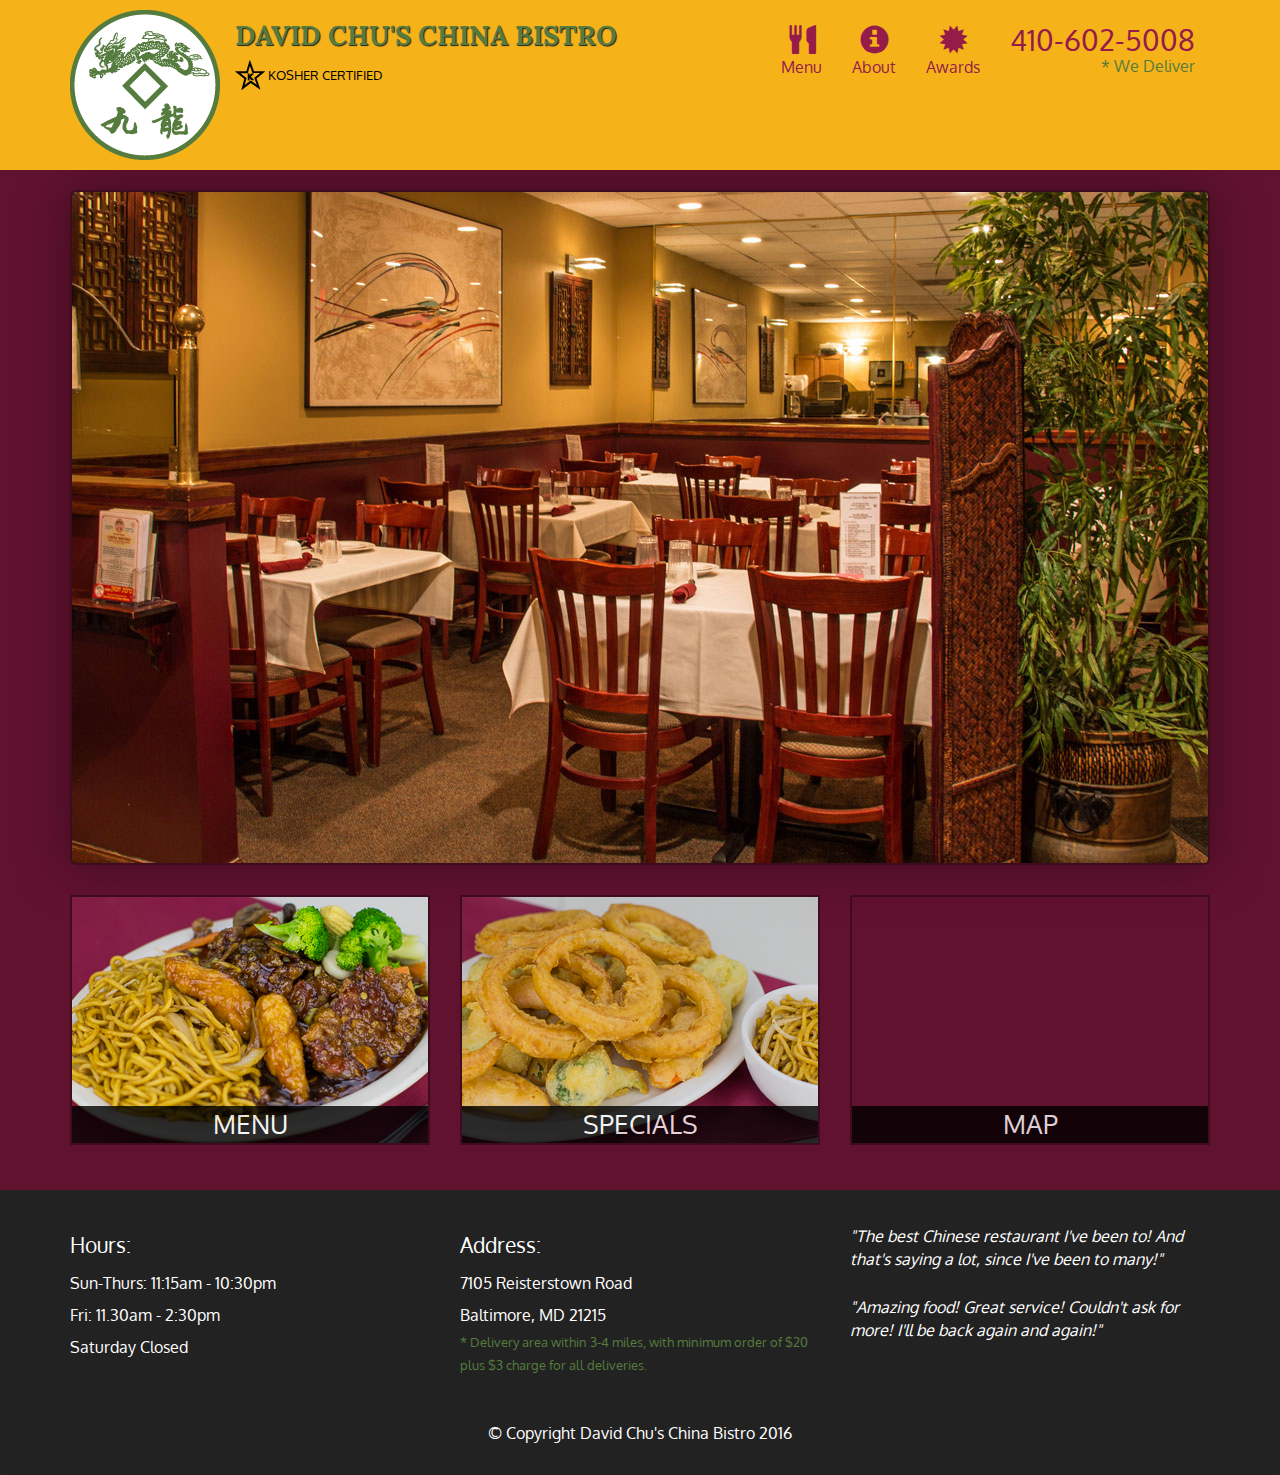
<file: index.html>
<!doctype html>
<html lang="en">
  <head>
    <meta charset="utf-8">
    <meta http-equiv="X-UA-Compatible" content="IE=edge">
    <meta name="viewport" content="width=device-width, initial-scale=1">
    <title>David Chu's China Bistro</title>
    <link rel="stylesheet" href="css/bootstrap.min.css">
    <link rel="stylesheet" href="css/styles.css">
    <link href='https://fonts.googleapis.com/css?family=Oxygen:400,300,700' rel='stylesheet' type='text/css'>
    <link href='https://fonts.googleapis.com/css?family=Lora' rel='stylesheet' type='text/css'>
  </head>
<body>
  <header>
    <nav id="header-nav" class="navbar navbar-default">
      <div class="container">
        <div class="navbar-header">
          <a href="index.html" class="pull-left visible-md visible-lg">
            <div id="logo-img"></div>
          </a>

          <div class="navbar-brand">
            <a href="index.html"><h1>David Chu's China Bistro</h1></a>
            <p>
              <img src="images/star-k-logo.png" alt="Kosher certification">
              <span>Kosher Certified</span>
            </p>
          </div>

          <button id="navbarToggle" type="button" class="navbar-toggle collapsed" data-toggle="collapse" data-target="#collapsable-nav" aria-expanded="false">
            <span class="sr-only">Toggle navigation</span>
            <span class="icon-bar"></span>
            <span class="icon-bar"></span>
            <span class="icon-bar"></span>
          </button>
        </div>
        
        <div id="collapsable-nav" class="collapse navbar-collapse">
           <ul id="nav-list" class="nav navbar-nav navbar-right">
            <li class="visible-xs active">
              <a href="index.html">
                <span class="glyphicon glyphicon-home"></span> Home</a>
            </li>
            <li>
              <a href="menu-categories.html">
                <span class="glyphicon glyphicon-cutlery"></span><br class="hidden-xs"> Menu</a>
            </li>
            <li>
              <a href="#">
                <span class="glyphicon glyphicon-info-sign"></span><br class="hidden-xs"> About</a>
            </li>
            <li>
              <a href="#">
                <span class="glyphicon glyphicon-certificate"></span><br class="hidden-xs"> Awards</a>
            </li>
            <li id="phone" class="hidden-xs">
              <a href="tel:410-602-5008">
                <span>410-602-5008</span></a><div>* We Deliver</div>
            </li>
          </ul><!-- #nav-list -->
        </div><!-- .collapse .navbar-collapse -->
      </div><!-- .container -->
    </nav><!-- #header-nav -->
  </header>

  <div id="call-btn" class="visible-xs">
    <a class="btn" href="tel:410-602-5008">
    <span class="glyphicon glyphicon-earphone"></span>
    410-602-5008
    </a>
  </div>
  <div id="xs-deliver" class="text-center visible-xs">* We Deliver</div>

  <div id="main-content" class="container">
    <div class="jumbotron">
      <img src="images/jumbotron_768.jpg" alt="Picture of restaurant" class="img-responsive visible-xs">
    </div>

    <div id="home-tiles" class="row">
      <div class="col-md-4 col-sm-6 col-xs-12">
        <a href="menu-categories.html"><div id="menu-tile"><span>menu</span></div></a>
      </div>
      <div class="col-md-4 col-sm-6 col-xs-12">
        <a href="single-category.html"><div id="specials-tile"><span>specials</span></div></a>
      </div>
      <div class="col-md-4 col-sm-12 col-xs-12">
        <a href="https://www.google.com/maps/place/David+Chu's+China+Bistro/@39.3635874,-76.7138622,17z/data=!4m6!1m3!3m2!1s0x89c81a14e7817803:0xab20a0e99daa17ea!2sDavid+Chu's+China+Bistro!3m1!1s0x89c81a14e7817803:0xab20a0e99daa17ea" target="_blank">
          <div id="map-tile">
            <iframe src="https://www.google.com/maps/embed?pb=!1m18!1m12!1m3!1d3084.675372390488!2d-76.71386218529199!3d39.3635874269356!2m3!1f0!2f0!3f0!3m2!1i1024!2i768!4f13.1!3m3!1m2!1s0x89c81a14e7817803%3A0xab20a0e99daa17ea!2sDavid+Chu&#39;s+China+Bistro!5e0!3m2!1sen!2sus!4v1452824864156" width="100%" height="250" frameborder="0" style="border:0" allowfullscreen></iframe>
            <span>map</span>
          </div>
        </a>
      </div>
    </div><!-- End of #home-tiles -->
  </div><!-- End of #main-content -->

  <footer class="panel-footer">
    <div class="container">
      <div class="row">
        <section id="hours" class="col-sm-4">
          <span>Hours:</span><br>
          Sun-Thurs: 11:15am - 10:30pm<br>
          Fri: 11.30am - 2:30pm<br>
          Saturday Closed
          <hr class="visible-xs">
        </section>
        <section id="address" class="col-sm-4">
          <span>Address:</span><br>
          7105 Reisterstown Road<br>
          Baltimore, MD 21215
          <p>* Delivery area within 3-4 miles, with minimum order of $20 plus $3 charge for all deliveries.</p>
          <hr class="visible-xs">
        </section>
        <section id="testimonials" class="col-sm-4">
          <p>"The best Chinese restaurant I've been to! And that's saying a lot, since I've been to many!"</p>
          <p>"Amazing food! Great service! Couldn't ask for more! I'll be back again and again!"</p>
        </section>
      </div>
      <div class="text-center">&copy; Copyright David Chu's China Bistro 2016</div>
    </div>
  </footer>

  <!-- jQuery (Bootstrap JS plugins depend on it) -->
  <script src="js/jquery-2.1.4.min.js"></script>
  <script src="js/bootstrap.min.js"></script>
  <script src="js/script.js"></script>
</body>
</html>
</file>
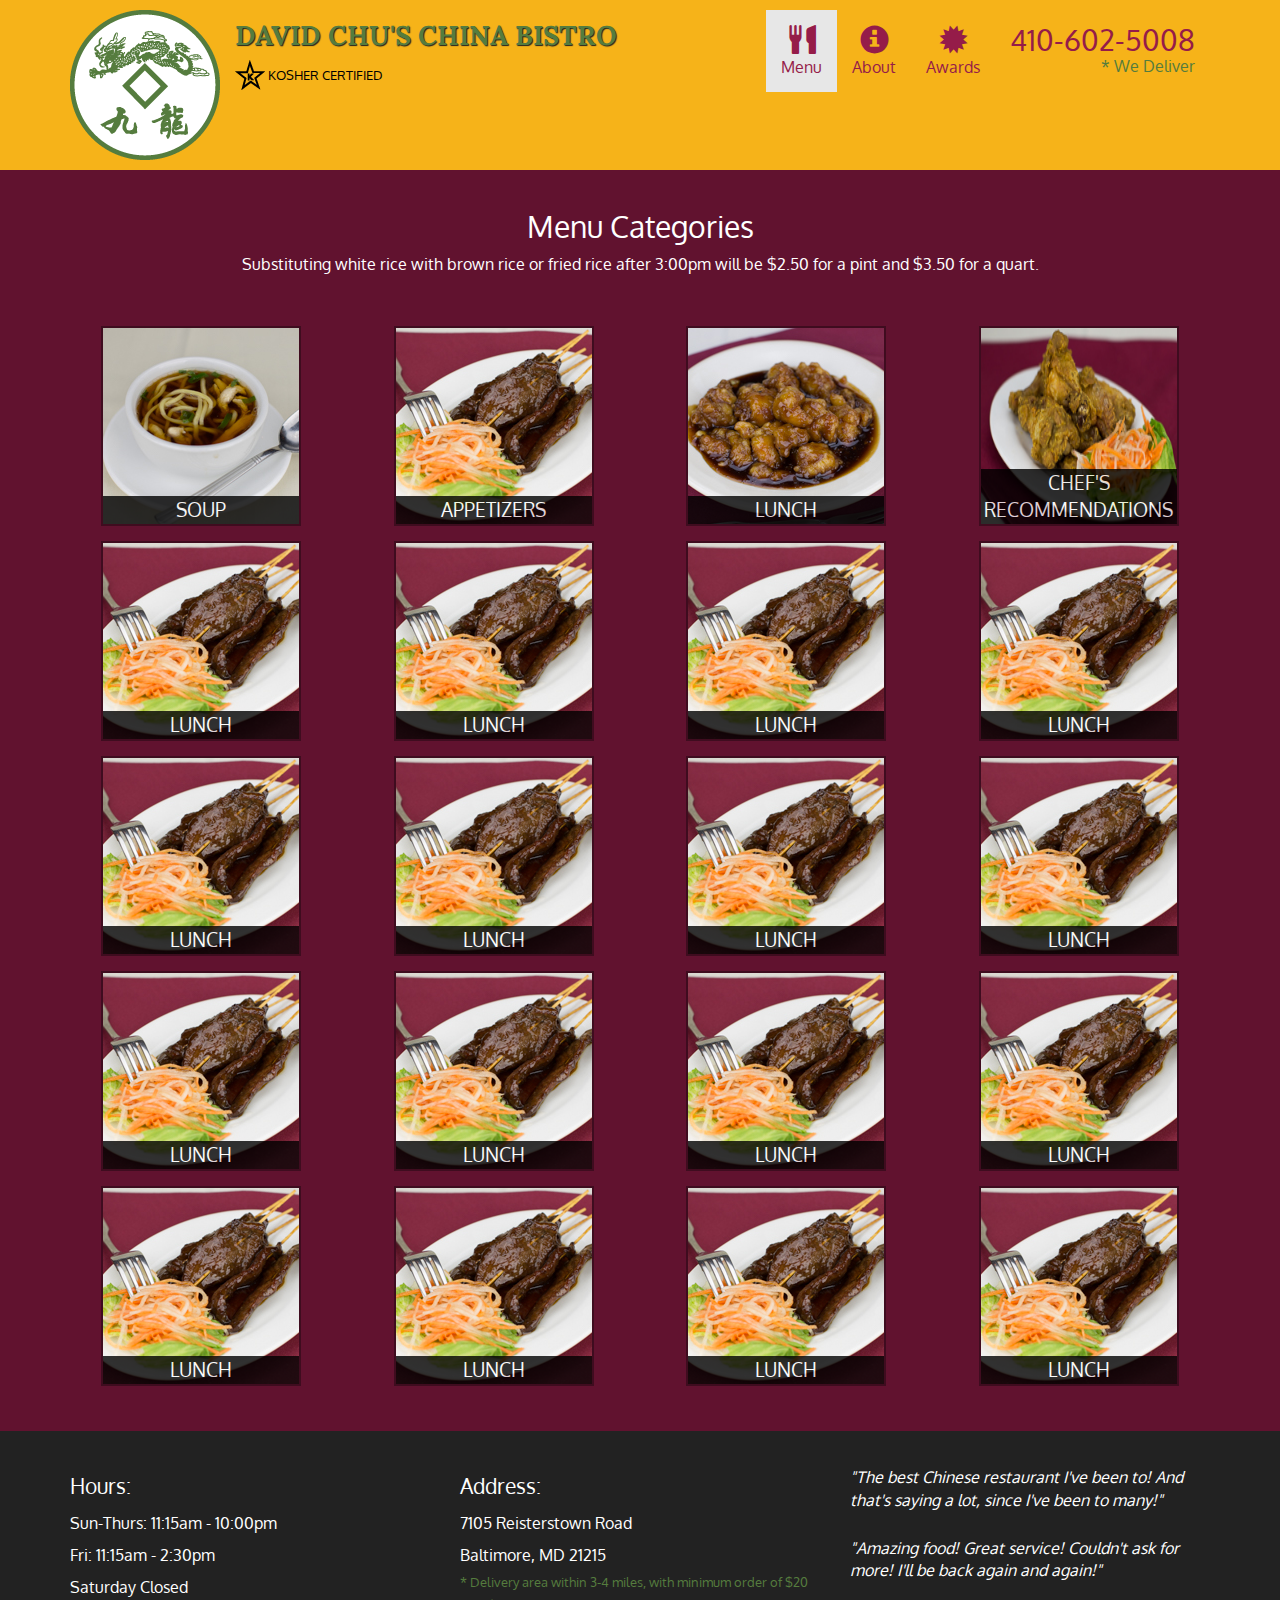
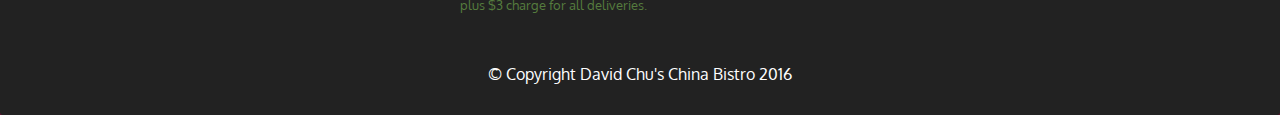
<file: menu-categories.html>
<!doctype html>
<html lang="en">
  <head>
    <meta charset="utf-8">
    <meta http-equiv="X-UA-Compatible" content="IE=edge">
    <meta name="viewport" content="width=device-width, initial-scale=1">
    <title>David Chu's China Bistro</title>
    <link rel="stylesheet" href="css/bootstrap.min.css">
    <link rel="stylesheet" href="css/styles.css">
    <link href='https://fonts.googleapis.com/css?family=Oxygen:400,300,700' rel='stylesheet' type='text/css'>
    <link href='https://fonts.googleapis.com/css?family=Lora' rel='stylesheet' type='text/css'>
  </head>
<body>
  <header>
    <nav id="header-nav" class="navbar navbar-default">
      <div class="container">
        <div class="navbar-header">
          <a href="index.html" class="pull-left visible-md visible-lg">
            <div id="logo-img"></div>
          </a>

          <div class="navbar-brand">
            <a href="index.html"><h1>David Chu's China Bistro</h1></a>
            <p>
              <img src="images/star-k-logo.png" alt="Kosher certification">
              <span>Kosher Certified</span>
            </p>
          </div>

          <button type="button" class="navbar-toggle collapsed" data-toggle="collapse" data-target="#collapsable-nav" aria-expanded="false">
            <span class="sr-only">Toggle navigation</span>
            <span class="icon-bar"></span>
            <span class="icon-bar"></span>
            <span class="icon-bar"></span>
          </button>
        </div>
        
        <div id="collapsable-nav" class="collapse navbar-collapse">
           <ul id="nav-list" class="nav navbar-nav navbar-right">
            <li class="visible-xs">
              <a href="index.html">
                <span class="glyphicon glyphicon-home"></span> Home</a>
            </li>
            <li class="active">
              <a href="menu-categories.html">
                <span class="glyphicon glyphicon-cutlery"></span><br class="hidden-xs"> Menu</a>
            </li>
            <li>
              <a href="#">
                <span class="glyphicon glyphicon-info-sign"></span><br class="hidden-xs"> About</a>
            </li>
            <li>
              <a href="#">
                <span class="glyphicon glyphicon-certificate"></span><br class="hidden-xs"> Awards</a>
            </li>
            <li id="phone" class="hidden-xs">
              <a href="tel:410-602-5008">
                <span>410-602-5008</span></a><div>* We Deliver</div>
            </li>
          </ul><!-- #nav-list -->
        </div><!-- .collapse .navbar-collapse -->
      </div><!-- .container -->
    </nav><!-- #header-nav -->
  </header>

  <div id="call-btn" class="visible-xs">
    <a class="btn" href="tel:410-602-5008">
    <span class="glyphicon glyphicon-earphone"></span>
    410-602-5008
    </a>
  </div>
  <div id="xs-deliver" class="text-center visible-xs">* We Deliver</div>

  <div id="main-content" class="container">
    <h2 id="menu-categories-title" class="text-center">Menu Categories</h2>
    <div class="text-center">
      Substituting white rice with brown rice or fried rice after 3:00pm will be $2.50 for a pint and $3.50 for a quart.
    </div>

    <section class="row">
      <div class="col-md-3 col-sm-4 col-xs-6 col-xxs-12">
        <a href="single-category.html">
          <div class="category-tile">
            <img width="200" height="200" src="images/menu/A/A.jpg" alt="Lunch">
            <span>SOUP</span>
          </div>
        </a>
      </div>
      <div class="col-md-3 col-sm-4 col-xs-6 col-xxs-12">
        <a href="single-category.html">
          <div class="category-tile">
            <img width="200" height="200" src="images/menu/B/B.jpg" alt="Lunch">
            <span>APPETIZERS</span>
          </div>
        </a>
      </div>
      <div class="col-md-3 col-sm-4 col-xs-6 col-xxs-12">
        <a href="single-category.html">
          <div class="category-tile">
            <img width="200" height="200" src="images/menu/C/C.jpg" alt="Lunch">
            <span>Lunch</span>
          </div>
        </a>
      </div>
      <div class="col-md-3 col-sm-4 col-xs-6 col-xxs-12">
        <a href="single-category.html">
          <div class="category-tile">
            <img width="200" height="200" src="images/menu/B/B-13.jpg" alt="Lunch">
            <span>Chef's Recommendations</span>
          </div>
        </a>
      </div>
      <div class="col-md-3 col-sm-4 col-xs-6 col-xxs-12">
        <a href="single-category.html">
          <div class="category-tile">
            <img width="200" height="200" src="images/menu/B/B.jpg" alt="Lunch">
            <span>Lunch</span>
          </div>
        </a>
      </div>
      <div class="col-md-3 col-sm-4 col-xs-6 col-xxs-12">
        <a href="single-category.html">
          <div class="category-tile">
            <img width="200" height="200" src="images/menu/B/B.jpg" alt="Lunch">
            <span>Lunch</span>
          </div>
        </a>
      </div>
      <div class="col-md-3 col-sm-4 col-xs-6 col-xxs-12">
        <a href="single-category.html">
          <div class="category-tile">
            <img width="200" height="200" src="images/menu/B/B.jpg" alt="Lunch">
            <span>Lunch</span>
          </div>
        </a>
      </div>
      <div class="col-md-3 col-sm-4 col-xs-6 col-xxs-12">
        <a href="single-category.html">
          <div class="category-tile">
            <img width="200" height="200" src="images/menu/B/B.jpg" alt="Lunch">
            <span>Lunch</span>
          </div>
        </a>
      </div>
      <div class="col-md-3 col-sm-4 col-xs-6 col-xxs-12">
        <a href="single-category.html">
          <div class="category-tile">
            <img width="200" height="200" src="images/menu/B/B.jpg" alt="Lunch">
            <span>Lunch</span>
          </div>
        </a>
      </div>
      <div class="col-md-3 col-sm-4 col-xs-6 col-xxs-12">
        <a href="single-category.html">
          <div class="category-tile">
            <img width="200" height="200" src="images/menu/B/B.jpg" alt="Lunch">
            <span>Lunch</span>
          </div>
        </a>
      </div>
      <div class="col-md-3 col-sm-4 col-xs-6 col-xxs-12">
        <a href="single-category.html">
          <div class="category-tile">
            <img width="200" height="200" src="images/menu/B/B.jpg" alt="Lunch">
            <span>Lunch</span>
          </div>
        </a>
      </div>
      <div class="col-md-3 col-sm-4 col-xs-6 col-xxs-12">
        <a href="single-category.html">
          <div class="category-tile">
            <img width="200" height="200" src="images/menu/B/B.jpg" alt="Lunch">
            <span>Lunch</span>
          </div>
        </a>
      </div>
      <div class="col-md-3 col-sm-4 col-xs-6 col-xxs-12">
        <a href="single-category.html">
          <div class="category-tile">
            <img width="200" height="200" src="images/menu/B/B.jpg" alt="Lunch">
            <span>Lunch</span>
          </div>
        </a>
      </div>
      <div class="col-md-3 col-sm-4 col-xs-6 col-xxs-12">
        <a href="single-category.html">
          <div class="category-tile">
            <img width="200" height="200" src="images/menu/B/B.jpg" alt="Lunch">
            <span>Lunch</span>
          </div>
        </a>
      </div>
      <div class="col-md-3 col-sm-4 col-xs-6 col-xxs-12">
        <a href="single-category.html">
          <div class="category-tile">
            <img width="200" height="200" src="images/menu/B/B.jpg" alt="Lunch">
            <span>Lunch</span>
          </div>
        </a>
      </div>
      <div class="col-md-3 col-sm-4 col-xs-6 col-xxs-12">
        <a href="single-category.html">
          <div class="category-tile">
            <img width="200" height="200" src="images/menu/B/B.jpg" alt="Lunch">
            <span>Lunch</span>
          </div>
        </a>
      </div>
      <div class="col-md-3 col-sm-4 col-xs-6 col-xxs-12">
        <a href="single-category.html">
          <div class="category-tile">
            <img width="200" height="200" src="images/menu/B/B.jpg" alt="Lunch">
            <span>Lunch</span>
          </div>
        </a>
      </div>
      <div class="col-md-3 col-sm-4 col-xs-6 col-xxs-12">
        <a href="single-category.html">
          <div class="category-tile">
            <img width="200" height="200" src="images/menu/B/B.jpg" alt="Lunch">
            <span>Lunch</span>
          </div>
        </a>
      </div>
      <div class="col-md-3 col-sm-4 col-xs-6 col-xxs-12">
        <a href="single-category.html">
          <div class="category-tile">
            <img width="200" height="200" src="images/menu/B/B.jpg" alt="Lunch">
            <span>Lunch</span>
          </div>
        </a>
      </div>
      <div class="col-md-3 col-sm-4 col-xs-6 col-xxs-12">
        <a href="single-category.html">
          <div class="category-tile">
            <img width="200" height="200" src="images/menu/B/B.jpg" alt="Lunch">
            <span>Lunch</span>
          </div>
        </a>
      </div>
    </section>

  </div><!-- End of #main-content -->

  <footer class="panel-footer">
    <div class="container">
      <div class="row">
        <section id="hours" class="col-sm-4">
          <span>Hours:</span><br>
          Sun-Thurs: 11:15am - 10:00pm<br>
          Fri: 11:15am - 2:30pm<br>
          Saturday Closed
          <hr class="visible-xs">
        </section>
        <section id="address" class="col-sm-4">
          <span>Address:</span><br>
          7105 Reisterstown Road<br>
          Baltimore, MD 21215
          <p>* Delivery area within 3-4 miles, with minimum order of $20 plus $3 charge for all deliveries.</p>
          <hr class="visible-xs">
        </section>
        <section id="testimonials" class="col-sm-4">
          <p>"The best Chinese restaurant I've been to! And that's saying a lot, since I've been to many!"</p>
          <p>"Amazing food! Great service! Couldn't ask for more! I'll be back again and again!"</p>
        </section>
      </div>
      <div class="text-center">&copy; Copyright David Chu's China Bistro 2016</div>
    </div>
  </footer>

  <!-- jQuery (Bootstrap JS plugins depend on it) -->
  <script src="js/jquery-2.1.4.min.js"></script>
  <script src="js/bootstrap.min.js"></script>
  <script src="js/script.js"></script>
</body>
</html>
</file>
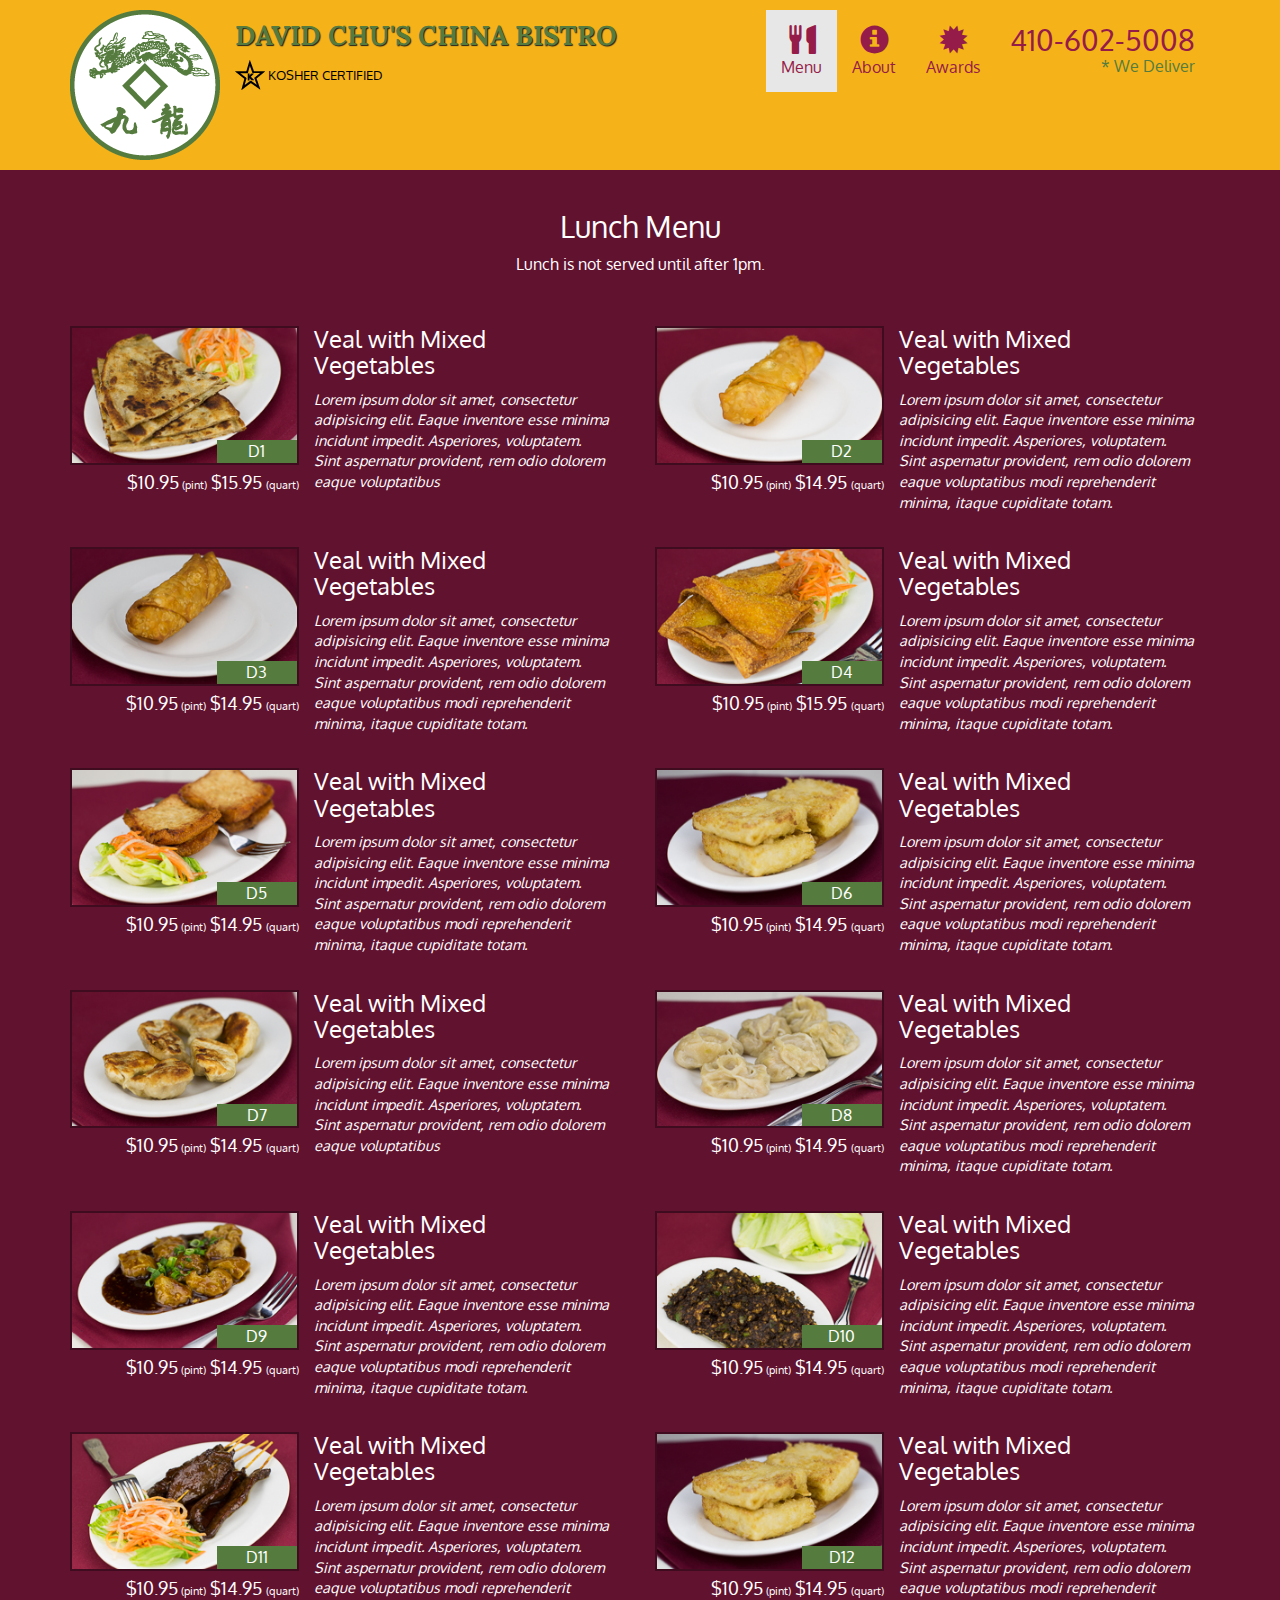
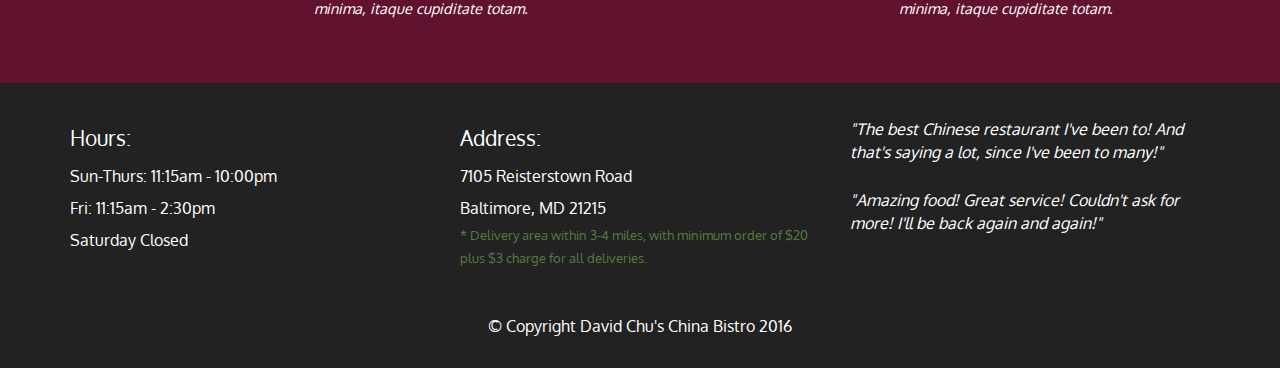
<file: single-category.html>
<!doctype html>
<html lang="en">
  <head>
    <meta charset="utf-8">
    <meta http-equiv="X-UA-Compatible" content="IE=edge">
    <meta name="viewport" content="width=device-width, initial-scale=1">
    <title>David Chu's China Bistro</title>
    <link rel="stylesheet" href="css/bootstrap.min.css">
    <link rel="stylesheet" href="css/styles.css">
    <link href='https://fonts.googleapis.com/css?family=Oxygen:400,300,700' rel='stylesheet' type='text/css'>
    <link href='https://fonts.googleapis.com/css?family=Lora' rel='stylesheet' type='text/css'>
  </head>
<body>
  <header>
    <nav id="header-nav" class="navbar navbar-default">
      <div class="container">
        <div class="navbar-header">
          <a href="index.html" class="pull-left visible-md visible-lg">
            <div id="logo-img"></div>
          </a>

          <div class="navbar-brand">
            <a href="index.html"><h1>David Chu's China Bistro</h1></a>
            <p>
              <img src="images/star-k-logo.png" alt="Kosher certification">
              <span>Kosher Certified</span>
            </p>
          </div>

          <button type="button" class="navbar-toggle collapsed" data-toggle="collapse" data-target="#collapsable-nav" aria-expanded="false">
            <span class="sr-only">Toggle navigation</span>
            <span class="icon-bar"></span>
            <span class="icon-bar"></span>
            <span class="icon-bar"></span>
          </button>
        </div>
        
        <div id="collapsable-nav" class="collapse navbar-collapse">
           <ul id="nav-list" class="nav navbar-nav navbar-right">
            <li class="visible-xs">
              <a href="index.html">
                <span class="glyphicon glyphicon-home"></span> Home</a>
            </li>
            <li class="active">
              <a href="menu-categories.html">
                <span class="glyphicon glyphicon-cutlery"></span><br class="hidden-xs"> Menu</a>
            </li>
            <li>
              <a href="#">
                <span class="glyphicon glyphicon-info-sign"></span><br class="hidden-xs"> About</a>
            </li>
            <li>
              <a href="#">
                <span class="glyphicon glyphicon-certificate"></span><br class="hidden-xs"> Awards</a>
            </li>
            <li id="phone" class="hidden-xs">
              <a href="tel:410-602-5008">
                <span>410-602-5008</span></a><div>* We Deliver</div>
            </li>
          </ul><!-- #nav-list -->
        </div><!-- .collapse .navbar-collapse -->
      </div><!-- .container -->
    </nav><!-- #header-nav -->
  </header>

  <div id="call-btn" class="visible-xs">
    <a class="btn" href="tel:410-602-5008">
    <span class="glyphicon glyphicon-earphone"></span>
    410-602-5008
    </a>
  </div>
  <div id="xs-deliver" class="text-center visible-xs">* We Deliver</div>

  <div id="main-content" class="container">
    <h2 id="menu-categories-title" class="text-center">Lunch Menu</h2>
    <div class="text-center">Lunch is not served until after 1pm.</div>

    <section class="row">
      <div class="menu-item-tile col-md-6">
        <div class="row">
          <div class="col-sm-5">
            <div class="menu-item-photo">
              <div>D1</div>
              <img class="img-responsive" width="250" height="150" src="images/menu/B/B-7.jpg" alt="Item">
            </div>
            <div class="menu-item-price">$10.95<span> (pint)</span> $15.95 <span>(quart)</span></div>
          </div>
          <div class="menu-item-description col-sm-7">
            <h3 class="menu-item-title">Veal with Mixed Vegetables</h3>
            <p class="menu-item-details">Lorem ipsum dolor sit amet, consectetur adipisicing elit.
               Eaque inventore esse minima incidunt impedit. Asperiores, voluptatem. Sint aspernatur provident,
                rem odio dolorem eaque voluptatibus </p>
          </div>
        </div>
        <hr class="visible-xs">
      </div>

      <div class="menu-item-tile col-md-6">
        <div class="row">
          <div class="col-sm-5">
            <div class="menu-item-photo">
              <div>D2</div>
              <img class="img-responsive" width="250" height="150" src="images/menu/B/B-1.jpg" alt="Item">
            </div>
            <div class="menu-item-price">$10.95<span> (pint)</span> $14.95 <span>(quart)</span></div>
          </div>
          <div class="menu-item-description col-sm-7">
            <h3 class="menu-item-title">Veal with Mixed Vegetables</h3>
            <p class="menu-item-details">Lorem ipsum dolor sit amet, consectetur adipisicing elit. Eaque inventore esse minima incidunt impedit. Asperiores, voluptatem. Sint aspernatur provident, rem odio dolorem eaque voluptatibus modi reprehenderit minima, itaque cupiditate totam.</p>
          </div>
        </div>
        <hr class="visible-xs">
      </div>
      <!-- Add after every 2nd menu-item-tile -->
      <div class="clearfix visible-lg-block visible-md-block"></div>

      <div class="menu-item-tile col-md-6">
        <div class="row">
          <div class="col-sm-5">
            <div class="menu-item-photo">
              <div>D3</div>
              <img class="img-responsive" width="250" height="150" src="images/menu/B/B-3.jpg" alt="Item">
            </div>
            <div class="menu-item-price">$10.95<span> (pint)</span> $14.95 <span>(quart)</span></div>
          </div>
          <div class="menu-item-description col-sm-7">
            <h3 class="menu-item-title">Veal with Mixed Vegetables</h3>
            <p class="menu-item-details">Lorem ipsum dolor sit amet, consectetur adipisicing elit. Eaque inventore esse minima incidunt impedit. Asperiores, voluptatem. Sint aspernatur provident, rem odio dolorem eaque voluptatibus modi reprehenderit minima, itaque cupiditate totam.</p>
          </div>
        </div>
        <hr class="visible-xs">
      </div>

      <div class="menu-item-tile col-md-6">
        <div class="row">
          <div class="col-sm-5">
            <div class="menu-item-photo">
              <div>D4</div>
              <img class="img-responsive" width="250" height="150" src="images/menu/B/B-4.jpg" alt="Item">
            </div>
            <div class="menu-item-price">$10.95<span> (pint)</span> $15.95 <span>(quart)</span></div>
          </div>
          <div class="menu-item-description col-sm-7">
            <h3 class="menu-item-title">Veal with Mixed Vegetables</h3>
            <p class="menu-item-details">Lorem ipsum dolor sit amet, consectetur adipisicing elit. Eaque inventore esse minima incidunt impedit. Asperiores, voluptatem. Sint aspernatur provident, rem odio dolorem eaque voluptatibus modi reprehenderit minima, itaque cupiditate totam.</p>
          </div>
        </div>
        <hr class="visible-xs">
      </div>
      <!-- Add after every 2nd menu-item-tile -->
      <div class="clearfix visible-lg-block visible-md-block"></div>

      <div class="menu-item-tile col-md-6">
        <div class="row">
          <div class="col-sm-5">
            <div class="menu-item-photo">
              <div>D5</div>
              <img class="img-responsive" width="250" height="150" src="images/menu/B/B-5.jpg" alt="Item">
            </div>
            <div class="menu-item-price">$10.95<span> (pint)</span> $14.95 <span>(quart)</span></div>
          </div>
          <div class="menu-item-description col-sm-7">
            <h3 class="menu-item-title">Veal with Mixed Vegetables</h3>
            <p class="menu-item-details">Lorem ipsum dolor sit amet, consectetur adipisicing elit. Eaque inventore esse minima incidunt impedit. Asperiores, voluptatem. Sint aspernatur provident, rem odio dolorem eaque voluptatibus modi reprehenderit minima, itaque cupiditate totam.</p>
          </div>
        </div>
        <hr class="visible-xs">
      </div>

      <div class="menu-item-tile col-md-6">
        <div class="row">
          <div class="col-sm-5">
            <div class="menu-item-photo">
              <div>D6</div>
              <img class="img-responsive" width="250" height="150" src="images/menu/B/B-6.jpg" alt="Item">
            </div>
            <div class="menu-item-price">$10.95<span> (pint)</span> $14.95 <span>(quart)</span></div>
          </div>
          <div class="menu-item-description col-sm-7">
            <h3 class="menu-item-title">Veal with Mixed Vegetables</h3>
            <p class="menu-item-details">Lorem ipsum dolor sit amet, consectetur adipisicing elit. Eaque inventore esse minima incidunt impedit. Asperiores, voluptatem. Sint aspernatur provident, rem odio dolorem eaque voluptatibus modi reprehenderit minima, itaque cupiditate totam.</p>
          </div>
        </div>
        <hr class="visible-xs">
      </div>
      <div class="menu-item-tile col-md-6">
        <div class="row">
          <div class="col-sm-5">
            <div class="menu-item-photo">
              <div>D7</div>
              <img class="img-responsive" width="250" height="150" src="images/menu/B/B-8.jpg" alt="Item">
            </div>
            <div class="menu-item-price">$10.95<span> (pint)</span> $14.95 <span>(quart)</span></div>
          </div>
          <div class="menu-item-description col-sm-7">
            <h3 class="menu-item-title">Veal with Mixed Vegetables</h3>
            <p class="menu-item-details">Lorem ipsum dolor sit amet, consectetur adipisicing elit.
               Eaque inventore esse minima incidunt impedit. Asperiores, voluptatem. Sint aspernatur provident,
                rem odio dolorem eaque voluptatibus </p>
          </div>
        </div>
        <hr class="visible-xs">
      </div>

      <div class="menu-item-tile col-md-6">
        <div class="row">
          <div class="col-sm-5">
            <div class="menu-item-photo">
              <div>D8</div>
              <img class="img-responsive" width="250" height="150" src="images/menu/B/B-9.jpg" alt="Item">
            </div>
            <div class="menu-item-price">$10.95<span> (pint)</span> $14.95 <span>(quart)</span></div>
          </div>
          <div class="menu-item-description col-sm-7">
            <h3 class="menu-item-title">Veal with Mixed Vegetables</h3>
            <p class="menu-item-details">Lorem ipsum dolor sit amet, consectetur adipisicing elit. Eaque inventore esse minima incidunt impedit. Asperiores, voluptatem. Sint aspernatur provident, rem odio dolorem eaque voluptatibus modi reprehenderit minima, itaque cupiditate totam.</p>
          </div>
        </div>
        <hr class="visible-xs">
      </div>
      <!-- Add after every 2nd menu-item-tile -->
      <div class="clearfix visible-lg-block visible-md-block"></div>

      <div class="menu-item-tile col-md-6">
        <div class="row">
          <div class="col-sm-5">
            <div class="menu-item-photo">
              <div>D9</div>
              <img class="img-responsive" width="250" height="150" src="images/menu/B/B-10.jpg" alt="Item">
            </div>
            <div class="menu-item-price">$10.95<span> (pint)</span> $14.95 <span>(quart)</span></div>
          </div>
          <div class="menu-item-description col-sm-7">
            <h3 class="menu-item-title">Veal with Mixed Vegetables</h3>
            <p class="menu-item-details">Lorem ipsum dolor sit amet, consectetur adipisicing elit. Eaque inventore esse minima incidunt impedit. Asperiores, voluptatem. Sint aspernatur provident, rem odio dolorem eaque voluptatibus modi reprehenderit minima, itaque cupiditate totam.</p>
          </div>
        </div>
        <hr class="visible-xs">
      </div>

      <div class="menu-item-tile col-md-6">
        <div class="row">
          <div class="col-sm-5">
            <div class="menu-item-photo">
              <div>D10</div>
              <img class="img-responsive" width="250" height="150" src="images/menu/B/B-11.jpg" alt="Item">
            </div>
            <div class="menu-item-price">$10.95<span> (pint)</span> $14.95 <span>(quart)</span></div>
          </div>
          <div class="menu-item-description col-sm-7">
            <h3 class="menu-item-title">Veal with Mixed Vegetables</h3>
            <p class="menu-item-details">Lorem ipsum dolor sit amet, consectetur adipisicing elit. Eaque inventore esse minima incidunt impedit. Asperiores, voluptatem. Sint aspernatur provident, rem odio dolorem eaque voluptatibus modi reprehenderit minima, itaque cupiditate totam.</p>
          </div>
        </div>
        <hr class="visible-xs">
      </div>
      <!-- Add after every 2nd menu-item-tile -->
      <div class="clearfix visible-lg-block visible-md-block"></div>

      <div class="menu-item-tile col-md-6">
        <div class="row">
          <div class="col-sm-5">
            <div class="menu-item-photo">
              <div>D11</div>
              <img class="img-responsive" width="250" height="150" src="images/menu/B/B-12.jpg" alt="Item">
            </div>
            <div class="menu-item-price">$10.95<span> (pint)</span> $14.95 <span>(quart)</span></div>
          </div>
          <div class="menu-item-description col-sm-7">
            <h3 class="menu-item-title">Veal with Mixed Vegetables</h3>
            <p class="menu-item-details">Lorem ipsum dolor sit amet, consectetur adipisicing elit. Eaque inventore esse minima incidunt impedit. Asperiores, voluptatem. Sint aspernatur provident, rem odio dolorem eaque voluptatibus modi reprehenderit minima, itaque cupiditate totam.</p>
          </div>
        </div>
        <hr class="visible-xs">
      </div>

      <div class="menu-item-tile col-md-6">
        <div class="row">
          <div class="col-sm-5">
            <div class="menu-item-photo">
              <div>D12</div>
              <img class="img-responsive" width="250" height="150" src="images/menu/B/B-6.jpg" alt="Item">
            </div>
            <div class="menu-item-price">$10.95<span> (pint)</span> $14.95 <span>(quart)</span></div>
          </div>
          <div class="menu-item-description col-sm-7">
            <h3 class="menu-item-title">Veal with Mixed Vegetables</h3>
            <p class="menu-item-details">Lorem ipsum dolor sit amet, consectetur adipisicing elit. Eaque inventore esse minima incidunt impedit. Asperiores, voluptatem. Sint aspernatur provident, rem odio dolorem eaque voluptatibus modi reprehenderit minima, itaque cupiditate totam.</p>
          </div>
        </div>
        <hr class="visible-xs">
      </div>
      <!-- Add after every 2nd menu-item-tile -->
      <div class="clearfix visible-lg-block visible-md-block"></div>

    </section>

  </div><!-- End of #main-content -->

  <footer class="panel-footer">
    <div class="container">
      <div class="row">
        <section id="hours" class="col-sm-4">
          <span>Hours:</span><br>
          Sun-Thurs: 11:15am - 10:00pm<br>
          Fri: 11:15am - 2:30pm<br>
          Saturday Closed
          <hr class="visible-xs">
        </section>
        <section id="address" class="col-sm-4">
          <span>Address:</span><br>
          7105 Reisterstown Road<br>
          Baltimore, MD 21215
          <p>* Delivery area within 3-4 miles, with minimum order of $20 plus $3 charge for all deliveries.</p>
          <hr class="visible-xs">
        </section>
        <section id="testimonials" class="col-sm-4">
          <p>"The best Chinese restaurant I've been to! And that's saying a lot, since I've been to many!"</p>
          <p>"Amazing food! Great service! Couldn't ask for more! I'll be back again and again!"</p>
        </section>
      </div>
      <div class="text-center">&copy; Copyright David Chu's China Bistro 2016</div>
    </div>
  </footer>

  <!-- jQuery (Bootstrap JS plugins depend on it) -->
  <script src="js/jquery-2.1.4.min.js"></script>
  <script src="js/bootstrap.min.js"></script>
  <script src="js/script.js"></script>
</body>
</html>
</file>
<file: css/styles.css>
body {
  font-size: 16px;
  color: #fff;
  background-color: #61122f;
  font-family: 'Oxygen', sans-serif;
}

/** HEADER **/
#header-nav {
  background-color: #f6b319;
  border-radius: 0;
  border: 0;
}

#logo-img {
  background: url('../images/restaurant-logo_large.png') no-repeat;
  width: 150px;
  height: 150px;
  margin: 10px 15px 10px 0;
}

.navbar-brand {
  padding-top: 25px;
}
.navbar-brand h1 { /* Restaurant name */
  font-family: 'Lora', serif;
  color: #557c3e;
  font-size: 1.5em;
  text-transform: uppercase;
  font-weight: bold;
  text-shadow: 1px 1px 1px #222;
  margin-top: 0;
  margin-bottom: 0;
  line-height: .75;
}
.navbar-brand a:hover, .navbar-brand a:focus {
  text-decoration: none;
}
.navbar-brand p { /* Kosher cert */
  color: #000;
  text-transform: uppercase;
  font-size: .7em;
  margin-top: 15px;
}
.navbar-brand p span { /* Star-K */
  vertical-align: middle;
}

#nav-list {
  margin-top: 10px;
}
#nav-list a {
  color: #951C49;
  text-align: center;
}
#nav-list a:hover {
  background: #E7E7E7;
}
#nav-list a span {
  font-size: 1.8em;
}

#phone {
  margin-top: 5px;
}
#phone a { /* Phone number */
  text-align: right;
  padding-bottom: 0;
}
#phone div { /* We Deliver */
  color: #557c3e;
  text-align: right;
  padding-right: 15px;
}

.navbar-header button.navbar-toggle, .navbar-header .icon-bar {
  border: 1px solid #61122f;
}
.navbar-header button.navbar-toggle {
  clear: both;
  margin-top: -30px;
}
/* END HEADER */

/* FOOTER */
.panel-footer {
  margin-top: 30px;
  padding-top: 35px;
  padding-bottom: 30px;
  background-color: #222;
  border-top: 0;
}
.panel-footer div.row {
  margin-bottom: 35px;
}
#hours, #address {
  line-height: 2;
}
#hours > span, #address > span {
  font-size: 1.3em;
}
#address p {
  color: #557c3e;
  font-size: .8em;
  line-height: 1.8;
}
#testimonials {
  font-style: italic;
}
#testimonials p:nth-child(2) {
  margin-top: 25px;
}
/* END FOOTER */



/* HOME PAGE */
.container .jumbotron {
  box-shadow: 0 0 50px #3F0C1F;
  border: 2px solid #3F0C1F;
}

#menu-tile, #specials-tile, #map-tile {
  height: 250px;
  width: 100%;
  margin-bottom: 15px;
  position: relative;
  border: 2px solid #3F0C1F;
  overflow: hidden;
}
#menu-tile:hover, #specials-tile:hover, #map-tile:hover {
  box-shadow: 0 1px 5px 1px #cccccc;
}
#menu-tile {
  background: url('../images/menu-tile.jpg') no-repeat;
  background-position: center;
}
#specials-tile {
  background: url('../images/specials-tile.jpg') no-repeat;
  background-position: center;
}
#menu-tile span, #specials-tile span, #map-tile span {
  position: absolute;
  bottom: 0;
  right: 0;
  width: 100%;
  text-align: center;
  font-size: 1.6em;
  text-transform: uppercase;
  background-color: #000;
  color: #fff;
  opacity: .8;
}
/* END HOME PAGE */

/* MENU CATEGORIES PAGE */
.category-tile { 
  position: relative;
  border: 2px solid #3F0C1F;
  overflow: hidden;
  width: 200px;
  height: 200px;
  margin: 0 auto 15px;
}
.category-tile span {
  position: absolute;
  bottom: 0;
  right: 0;
  width: 100%;
  text-align: center;
  font-size: 1.2em;
  text-transform: uppercase;
  background-color: #000;
  color: #fff;
  opacity: .8;
}
.category-tile:hover {
  box-shadow: 0 1px 5px 1px #cccccc;
}

#menu-categories-title + div {
  margin-bottom: 50px;
}
/* END MENU CATEGORIES PAGE */

/* SINGLE CATEGORY PAGE */
.menu-item-tile {
  margin-bottom: 25px;
}
.menu-item-tile hr {
  width: 80%;
}
.menu-item-tile .menu-item-price {
  font-size: 1.1em;
  text-align: right;
  margin-top: -15px;
  margin-right: -15px;
}
.menu-item-tile .menu-item-price span {
  font-size: .6em;
}
.menu-item-photo {
  position: relative;
  border: 2px solid #3F0C1F; 
  overflow: hidden;
  padding: 0;
  margin-right: -15px;
  margin-left: auto;
  margin-bottom: 20px;
  max-width: 250px;
}
.menu-item-photo div {
  position: absolute;
  bottom: 0;
  right: 0;
  width: 80px;
  background-color: #557c3e;
  text-align: center;
}
.menu-item-description {
  padding-right: 30px;
}
h3.menu-item-title {
  margin: 0 0 10px;
}
.menu-item-details {
  font-size: .9em;
  font-style: italic;
}
/* END SINGLE CATEGORY PAGE */


/********** Large devices only **********/
@media (min-width: 1200px) {
  .container .jumbotron {
    background: url('../images/jumbotron_1200.jpg') no-repeat;
    height: 675px;
  }
}

/********** Medium devices only **********/
@media (min-width: 992px) and (max-width: 1199px) {
  /* Header */
  #logo-img {
    background: url('../images/restaurant-logo_medium.png') no-repeat;
    width: 100px;
    height: 100px;
    margin: 5px 5px 5px 0;
  }
  /* End Header */

  /* Home Page */
  .container .jumbotron {
    background: url('../images/jumbotron_992.jpg') no-repeat;
    height: 558px;
  }
  /* End Home Page */
}

/********** Small devices only **********/
@media (min-width: 768px) and (max-width: 991px) {
  /* Home Page */
  .container .jumbotron {
    background: url('../images/jumbotron_768.jpg') no-repeat;
    height: 432px;
  }
  /* End Home Page */
}

/********** Extra small devices only **********/
@media (max-width: 767px) {
  /* Header */
  .navbar-brand {
    padding-top: 10px;
    height: 80px;
  }
  .navbar-brand h1 { /* Restaurant name */
    padding-top: 10px;
    font-size: 5vw; /* 1vw = 1% of viewport width */
  }
  .navbar-brand p { /* Kosher cert */
    font-size: .6em;
    margin-top: 12px;
  }
  .navbar-brand p img { /* Star-K */
    height: 20px;
  }

  #collapsable-nav a { /* Collapsed nav menu text */
    font-size: 1.2em;
  }
  #collapsable-nav a span { /* Collapsed nav menu glyph */
    font-size: 1em;
    margin-right: 5px;
  }

  #call-btn > a {
    font-size: 1.5em;
    display: block;
    margin: 0 20px;
    padding: 10px;
    border: 2px solid #fff;
    background-color: #f6b319;
    color: #951c49;
  }
  #xs-deliver {
    margin-top: 5px;
    font-size: .7em;
    letter-spacing: .1em;
    text-transform: uppercase;
  }
  /* End Header */

  /* Footer */
  .panel-footer section {
    margin-bottom: 30px;
    text-align: center;
  }
  .panel-footer section:nth-child(3) {
    margin-bottom: 0; /* margin already exists on the whole row */
  }
  .panel-footer section hr {
    width: 50%;
  }
  /* End Footer */

  /* Home Page */
  .container .jumbotron {
    margin-top: 30px;
    padding: 0;
  }
  #menu-tile, #specials-tile {
    width: 360px;
    margin: 0 auto 15px;
  } 
  

  .menu-item-photo {
    margin-right: auto;
  }
  .menu-item-tile .menu-item-price {
    text-align: center;
  }
  .menu-item-description {
    text-align: center;;
  }
}


/********** Super extra small devices Only :-) (e.g., iPhone 4) **********/
@media (max-width: 479px) {
  /* Header */
  .navbar-brand h1 { /* Restaurant name */
    padding-top: 5px;
    font-size: 6vw;
  }
  /* End Header */
  
  /* Home page */
  #menu-tile, #specials-tile {
    width: 280px;
    margin: 0 auto 15px;
  }

  .col-xxs-12 {
    position: relative;
    min-height: 1px;
    padding-right: 15px;
    padding-left: 15px;
    float: left;
    width: 100%;
  }
}
</file>
